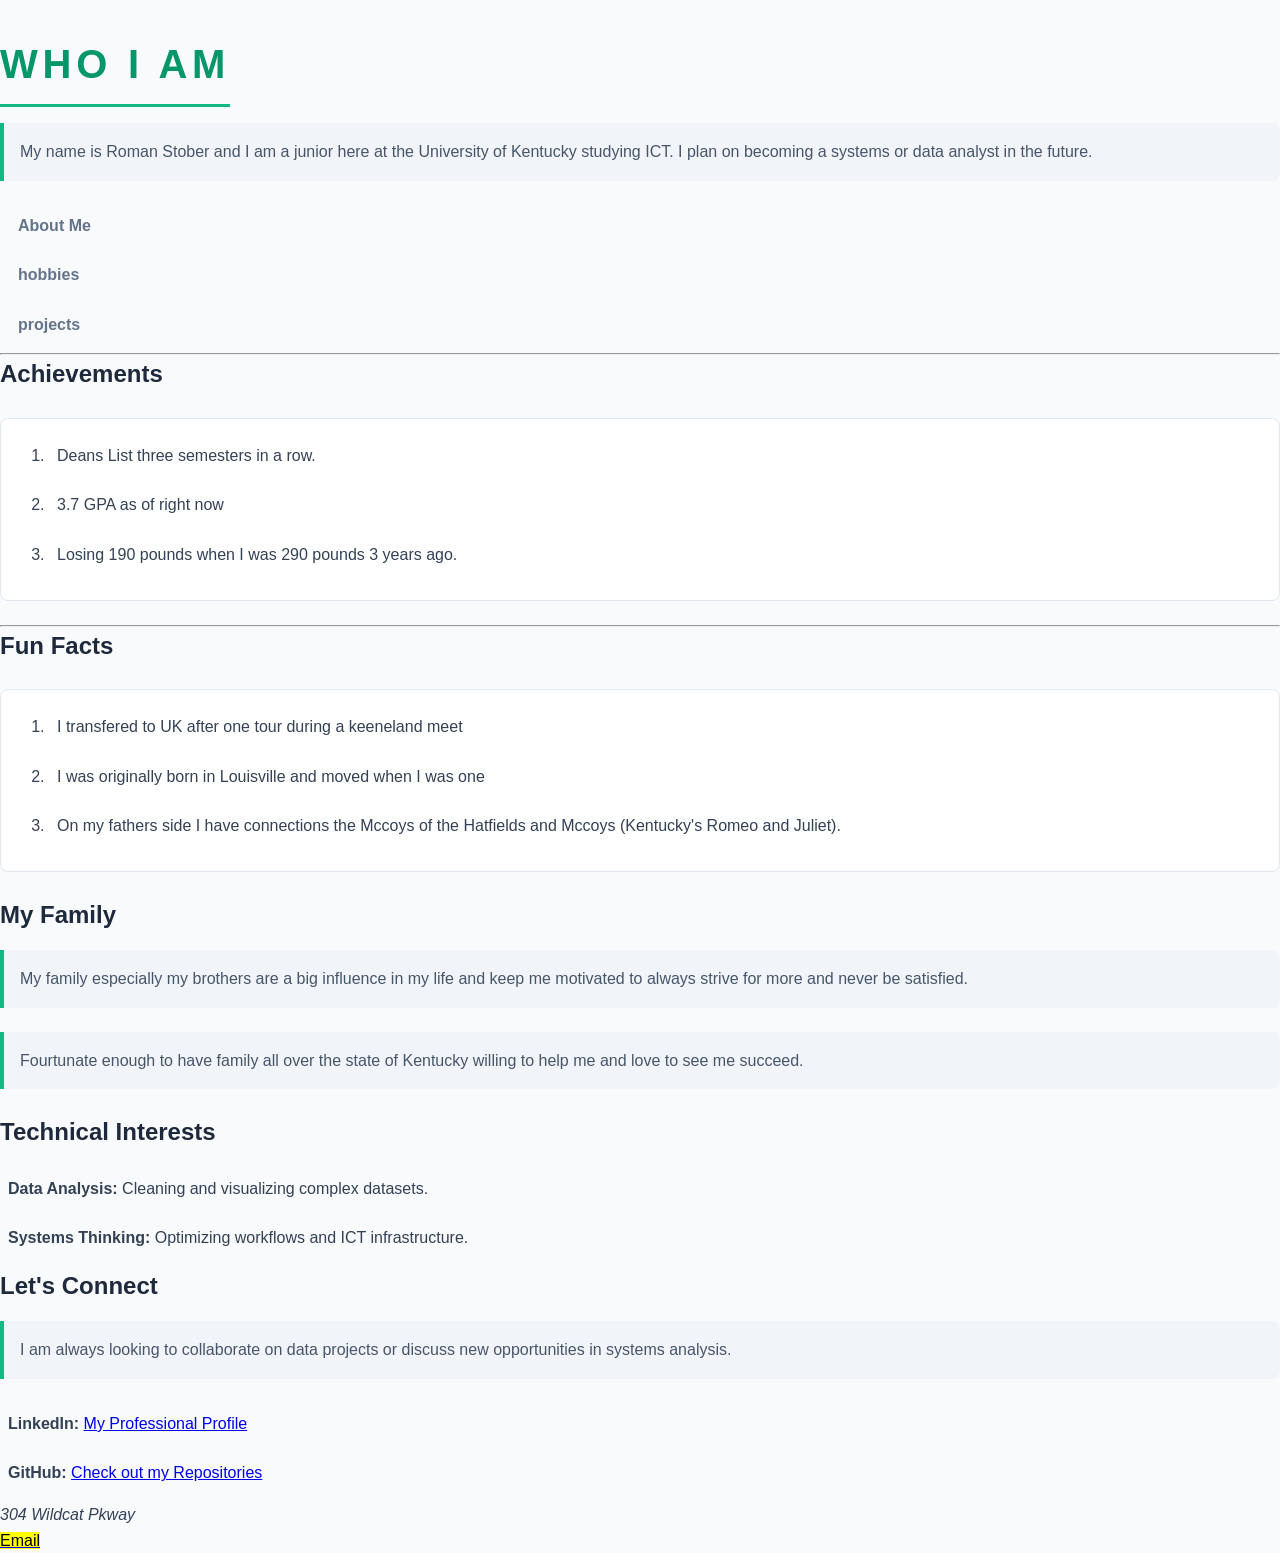
<file: index.html>
<!DOCTYPE html>
<html lang="en">
    <head>
        <title>Roman Stober</title>
    <meta charset="utf-8">
    <meta name="viewport" content="width=device-width, initial-scale=1.0">
    <meta name="author" content="Roman Stober">
    <meta name="description" content="Jiu jitsu, Florida, Gaming">
        <link rel="stylesheet" href="css/Style.css">
        <script type="application/ld+json">
{
  "@context": "https://schema.org",
  "@type": "Person",
  "name": "Roman Stober",
  "givenName": "Roman",
  "familyName": "Stober",
  "jobTitle": "ICT Student at University of Kentucky",
  "description": "Junior at the University of Kentucky studying ICT, aspiring to be a systems or data analyst.",
  "email": "mailto:rast275@uky.edu",
  "url": "https://YOUR_WEBSITE_URL_HERE/index.html",
  "sameAs": [
    "https://www.linkedin.com/in/roman-stober-35bb002ba/?skipRedirect=true",
    "https://github.com/RomanStober"
  ]
}
</script>
    </head>
<body>

<header>
    <h1 id="main-title">Who I am</h1>
    <p>My name is Roman Stober and I am a junior here at the University of Kentucky studying ICT. I plan on becoming a systems or data analyst in the future.</p>
    <nav>
        <ul>
            <li><a href="index.html">About Me</a></li>
            <li><a href="hobbies.html">hobbies</a></li>
            <li><a href="projects.html">projects</a></li>
        </ul>
    </nav>
</header>

<hr>

<article>
    <header>
        <h2>Achievements</h2>
    </header>
    <ol>
        <li>Deans List three semesters in a row.</li>
        <li>3.7 GPA as of right now</li>
        <li>Losing 190 pounds when I was 290 pounds 3 years ago.</li>
    </ol>

    <hr>

    <section>
        <header>
            <h2>Fun Facts</h2>
        </header>
        <ol>
            <li>I transfered to UK after one tour during a keeneland meet</li>
            <li>I was originally born in Louisville and moved when I was one</li>
            <li>On my fathers side I have connections the Mccoys of the Hatfields and Mccoys (Kentucky's Romeo and Juliet).</li>
        </ol>

    </section>

    <section>
        <header>
            <h2> My Family</h2>
        </header>
        <p>My family especially my brothers are a big influence in my life and keep me motivated to always strive for more and never be satisfied. </p>
        <p>Fourtunate enough to have family all over the state of Kentucky willing to help me and love to see me succeed. </p>
    </section>
        
</article>

<section>
    <h2>Technical Interests</h2>
    <ul>
        <li><strong>Data Analysis:</strong> Cleaning and visualizing complex datasets.</li>
        <li><strong>Systems Thinking:</strong> Optimizing workflows and ICT infrastructure.</li>
    </ul>
</section>
    
<section id="connect">
    <header>
        <h2>Let's Connect</h2>
    </header>
    <p>I am always looking to collaborate on data projects or discuss new opportunities in systems analysis.</p>
    <ul>
        <li>
            <strong>LinkedIn:</strong> 
            <a href="https://www.linkedin.com/in/roman-stober-35bb002ba/?skipRedirect=true" target="_blank">My Professional Profile</a>
        </li>
        <li>
            <strong>GitHub:</strong> 
            <a href="https://github.com/RomanStober" target="_blank">Check out my Repositories</a>
        </li>
    </ul>
</section>
    
<footer>
    <address>304 Wildcat Pkway</address>
    <a href="mailto:rast275@uky.edu"><mark>Email</mark></a>
</footer>
</body>
</html>
</file>
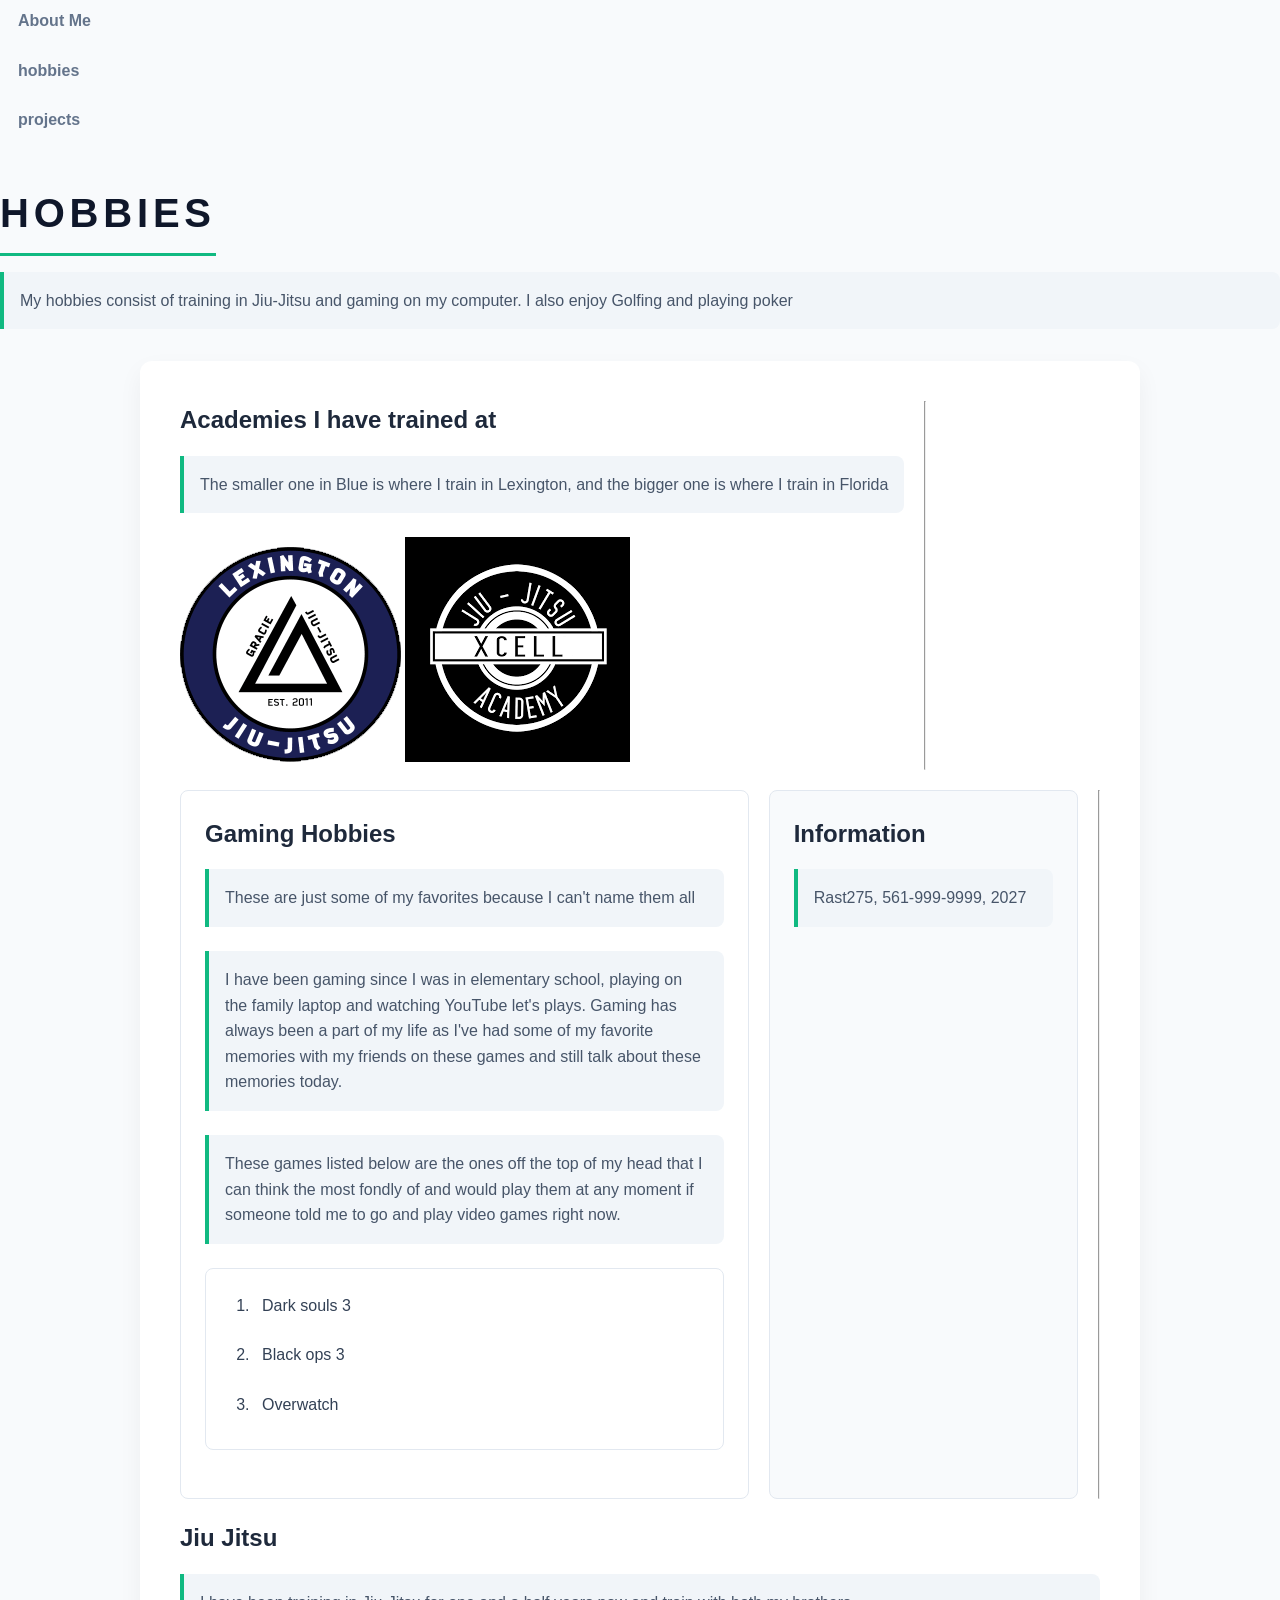
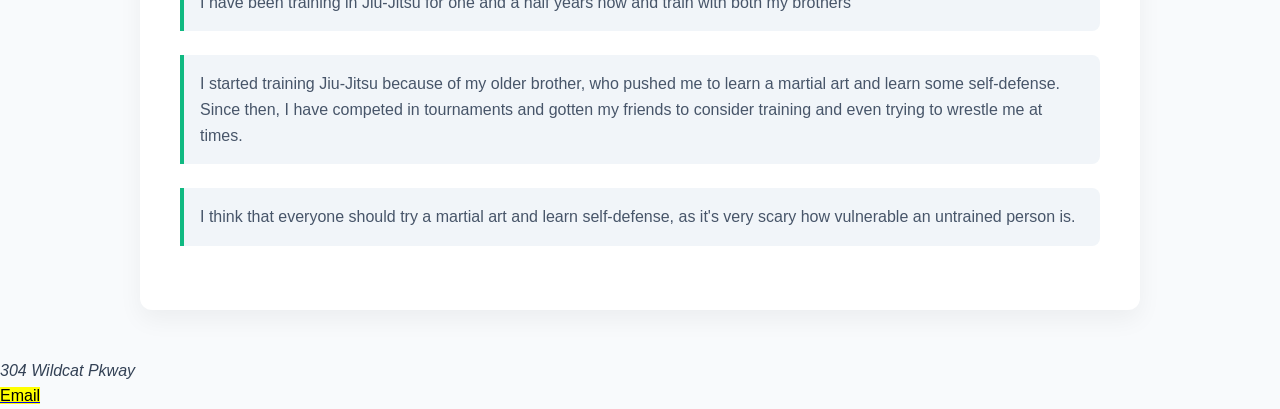
<file: hobbies.html>
<!DOCTYPE html>
<html lang="en">
<head>
    <title>Roman Stober</title>
    <meta charset="utf-8">
    <meta name="viewport" content="width=device-width, initial-scale=1.0">
    <meta name="author" content="Roman Stober">
    <meta name="description" content=" Jui Jitsu, Florida, Gaming">
    <link rel="stylesheet" href="css/Style.css">
    <script type="application/ld+json">
{
  "@context": "https://schema.org",
  "@type": "WebPage",
  "name": "Hobbies",
  "description": "This introduces my hobbies including Jiu Jitsu, gaming, golfing, and poker.",
  "keywords": ["jiu jitsu", "gaming", "golf", "poker", "hobbies"],
  "author": {
    "@type": "Person",
    "name": "Roman Stober"
  },
  "isPartOf": {
    "@type": "WebSite",
    "name": "webAssigment2026",
    "url": "https://romanstober.github.io/webAssigment2026/"
  },
  "about": {
    "@type": "Thing",
    "name": "Personal Interests"
  },
  "mainEntity": {
    "@type": "ItemList",
    "name": "Hobby Details",
    "itemListElement": [
      {
        "@type": "ListItem",
        "item": {
          "@type": "CreativeWork",
          "name": "Jiu Jitsu",
          "description": "1.5 years of experience training in Lexington and Florida."
        }
      },
      {
        "@type": "ListItem",
        "item": {
          "@type": "CreativeWork",
          "name": "Gaming",
          "description": "Favorite games: Dark Souls 3, Black Ops 3, and Overwatch."
        }
      }
    ]
  }
}
</script>
</head>
<body>
    <header>
        <nav>
            <ul>
                <li><a href="index.html">About Me</a></li>
                <li><a href="hobbies.html">hobbies</a></li>
                <li><a href="projects.html">projects</a></li>
            </ul>
        </nav>
        <h1>Hobbies</h1>
        <p>My hobbies consist of training in Jiu-Jitsu and gaming on my computer. I also enjoy Golfing and playing poker</p>
    </header> <main class="container">
        <section>
            <h2>Academies I have trained at</h2>
            <p>The smaller one in Blue is where I train in Lexington, and the bigger one is where I train in Florida</p>
            <figure>
                <img src="media/lexjuijitsu.png" alt="my second academy I train at">
                <img src="media/xcelljuijitsubig.png" alt="my first ever academy">
            </figure>
        </section>

        <hr>

        <section class="content">
            <header>
                <h2>Gaming Hobbies</h2>
            </header>
            <p> These are just some of my favorites because I can't name them all</p>
            <p>I have been gaming since I was in elementary school, playing on the family laptop and watching YouTube let's plays. Gaming has always been a part of my life as I've had some of my favorite memories with my friends on these games and still talk about these memories today.</p>
            <p>These games listed below are the ones off the top of my head that I can think the most fondly of and would play them at any moment if someone told me to go and play video games right now.</p>
            <ol>
                <li>Dark souls 3</li>
                <li>Black ops 3</li>
                <li>Overwatch</li>
            </ol>
        </section>

        <aside class="sidebar">
            <h2>Information</h2>
            <p>Rast275, 561-999-9999, 2027</p>
        </aside>

        <hr>

        <section>
            <header>
                <h2>Jiu Jitsu</h2>
            </header>
            <p>I have been training in Jiu-Jitsu for one and a half years now and train with both my brothers</p>
            <p>I started training Jiu-Jitsu because of my older brother, who pushed me to learn a martial art and learn some self-defense. Since then, I have competed in tournaments and gotten my friends to consider training and even trying to wrestle me at times.</p>
            <p>I think that everyone should try a martial art and learn self-defense, as it's very scary how vulnerable an untrained person is.</p> 
        </section>
    </main>

    <footer>
        <address>304 Wildcat Pkway</address>
        <a href="mailto:rast275@uky.edu"><mark>Email</mark></a>
    </footer>
</body>
</html>
</file>
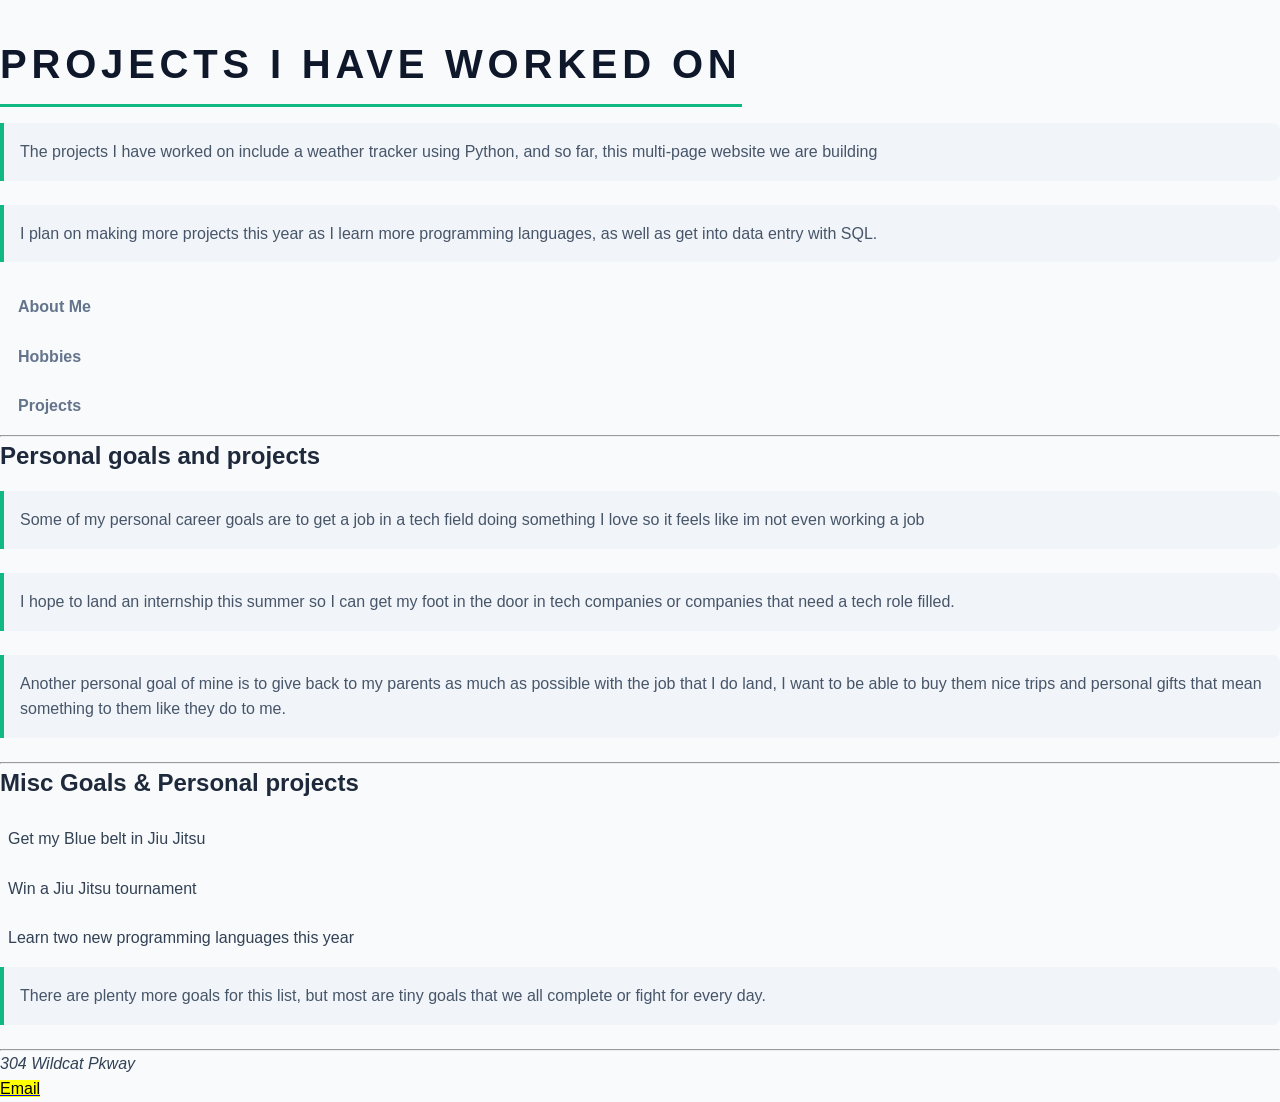
<file: projects.html>
<!DOCTYPE html>
<html lang="en">
    <head>
        <title>Roman Stober</title>
    <meta charset="utf-8">
    <meta name="viewport" content="width=device-width, initial-scale=1.0">
    <meta name="author" content="Roman Stober">
    <meta name="description" content="Jui jitsu, Florida, Gaming">
        <link rel="stylesheet" href="css/Style.css">
        <script type="application/ld+json">
{
  "@context": "https://schema.org",
  "@type": "ProfilePage",
  "name": "Roman Stober's Projects and Goals",
  "description": "Portfolio detailing professional projects including a Python weather tracker, technical skills, and career goals as an ICT student.",
  "mainEntity": {
    "@type": "Person",
    "name": "Roman Stober",
    "jobTitle": "ICT Student",
    "knowsAbout": [
      "Python",
      "SQL",
      "Data Analysis",
      "Systems Analysis",
      "Jiu-Jitsu"
    ],
    "description": "Aspiring systems and data analyst currently studying ICT at the University of Kentucky."
  }
}
</script>
    </head>
<body>

    <header>
    <h1>Projects I have worked on</h1>
    <p>The projects I have worked on include a weather tracker using Python, and so far, this multi-page website we are building</p>
    <p>I plan on making more projects this year as I learn more programming languages, as well as get into data entry with SQL. </p>
    
    <nav>
        <ul>
            <li><a href="index.html">About Me</a></li>
            <li><a href="hobbies.html">Hobbies</a></li>
            <li><a href="projects.html">Projects</a></li>
        </ul>
    </nav>
</header>

    <hr>

    <article>
        <h2>Personal goals and projects</h2>
        <p>Some of my personal career goals are to get a job in a tech field doing something I love so it feels like im not even working a job</p>
        <p>I hope to land an internship this summer so I can get my foot in the door in tech companies or companies that need a tech role filled.</p> 
        <p>Another personal goal of mine is to give back to my parents as much as possible with the job that I do land, I want to be able to buy them nice trips and personal gifts that mean something to them like they do to me.</p>
    </article>

    <hr>
    
<article>
    <header>
        <h2>Misc Goals & Personal projects</h2>
    </header>
    <div>
        <ul>
            <li>Get my Blue belt in Jiu Jitsu</li>
            <li>Win a Jiu Jitsu tournament</li>
            <li>Learn two new programming languages this year</li>
        </ul>
        <p>There are plenty more goals for this list, but most are tiny goals that we all complete or fight for every day.</p>
    </div>
</article>

<hr>

<footer>
    <address>304 Wildcat Pkway</address>
    <a href="mailto:rast275@uky.edu"><mark>Email</mark></a>
</footer>
</file>
<file: css/Style.css>
* { 
    box-sizing: border-box;
    margin: 0;
    padding: 0;
}

body {
    font-family: 'Segoe UI', Roboto, Helvetica, Arial, sans-serif;
    background-color: #f8fafc;
    color: #334155; 
    line-height: 1.6;
}

h1, h2, h3 {
    font-family: 'Inter', sans-serif;
    color: #1e293b;
    margin-bottom: 1rem;
}

h1 {
    color: #0f172a;
    font-size: 2.5rem;
    text-transform: uppercase;
    letter-spacing: 0.3rem; 
    border-bottom: 3px solid #10b981; 
    display: inline-block;
    padding-bottom: 0.5rem;
    margin-top: 2rem;
}

#main-title {
    color: #059669; 
}

main {
    width: 90%;
    max-width: 1000px;
    margin: 3rem auto;
    padding: 2.5rem;
    background: white;
    border: none;
    border-radius: 12px;
    box-shadow: 0 10px 25px rgba(0, 0, 0, 0.05); 
}

p {
    color: #475569;
    margin-bottom: 1.5rem;
    padding: 1rem;
    border-left: 4px solid #10b981;
    background-color: #f1f5f9;
    border-radius: 0 8px 8px 0;
}

nav > ul > li > a {
    color: #64748b;
    text-decoration: none;
    font-weight: 600;
    transition: color 0.3s ease;
    margin: 0 10px;
}

nav a:hover {
    color: #10b981;
    text-decoration: none;
}

ol {
    margin: 1.5rem 0;
    padding: 1rem 1rem 1rem 3rem;
    background: #ffffff;
    border: 1px solid #e2e8f0;
    border-radius: 8px;
}

li {
    margin-bottom: 0.5rem;
    padding: 0.5rem;
    border-radius: 4px;
    transition: background 0.2s ease;
}

li:hover {
    background-color: #ecfdf5;
}

.parent-box {
    width: 200px;
    border: 2px solid #cbd5e1;
    border-radius: 8px;
    overflow: hidden; 
    margin: 1rem 0;
}

.child-box {
    width: 100%;
    padding: 20px;
    background: linear-gradient(135deg, #10b981, #059669);
    color: white;
    font-weight: bold;
}

.container {
    display: flex;
    flex-wrap: wrap;
    gap: 20px; 
    margin-top: 2rem;
}

.content {
    flex: 2;
    padding: 1.5rem;
    background-color: #ffffff;
    border: 1px solid #e2e8f0;
    border-radius: 8px;
}

.sidebar {
    flex: 1; 
    padding: 1.5rem;
    background-color: #f8fafc;
    border: 1px solid #e2e8f0;
    border-radius: 8px;
}

.bold {
    font-weight: 700;
    color: #1e293b;
}
</file>
